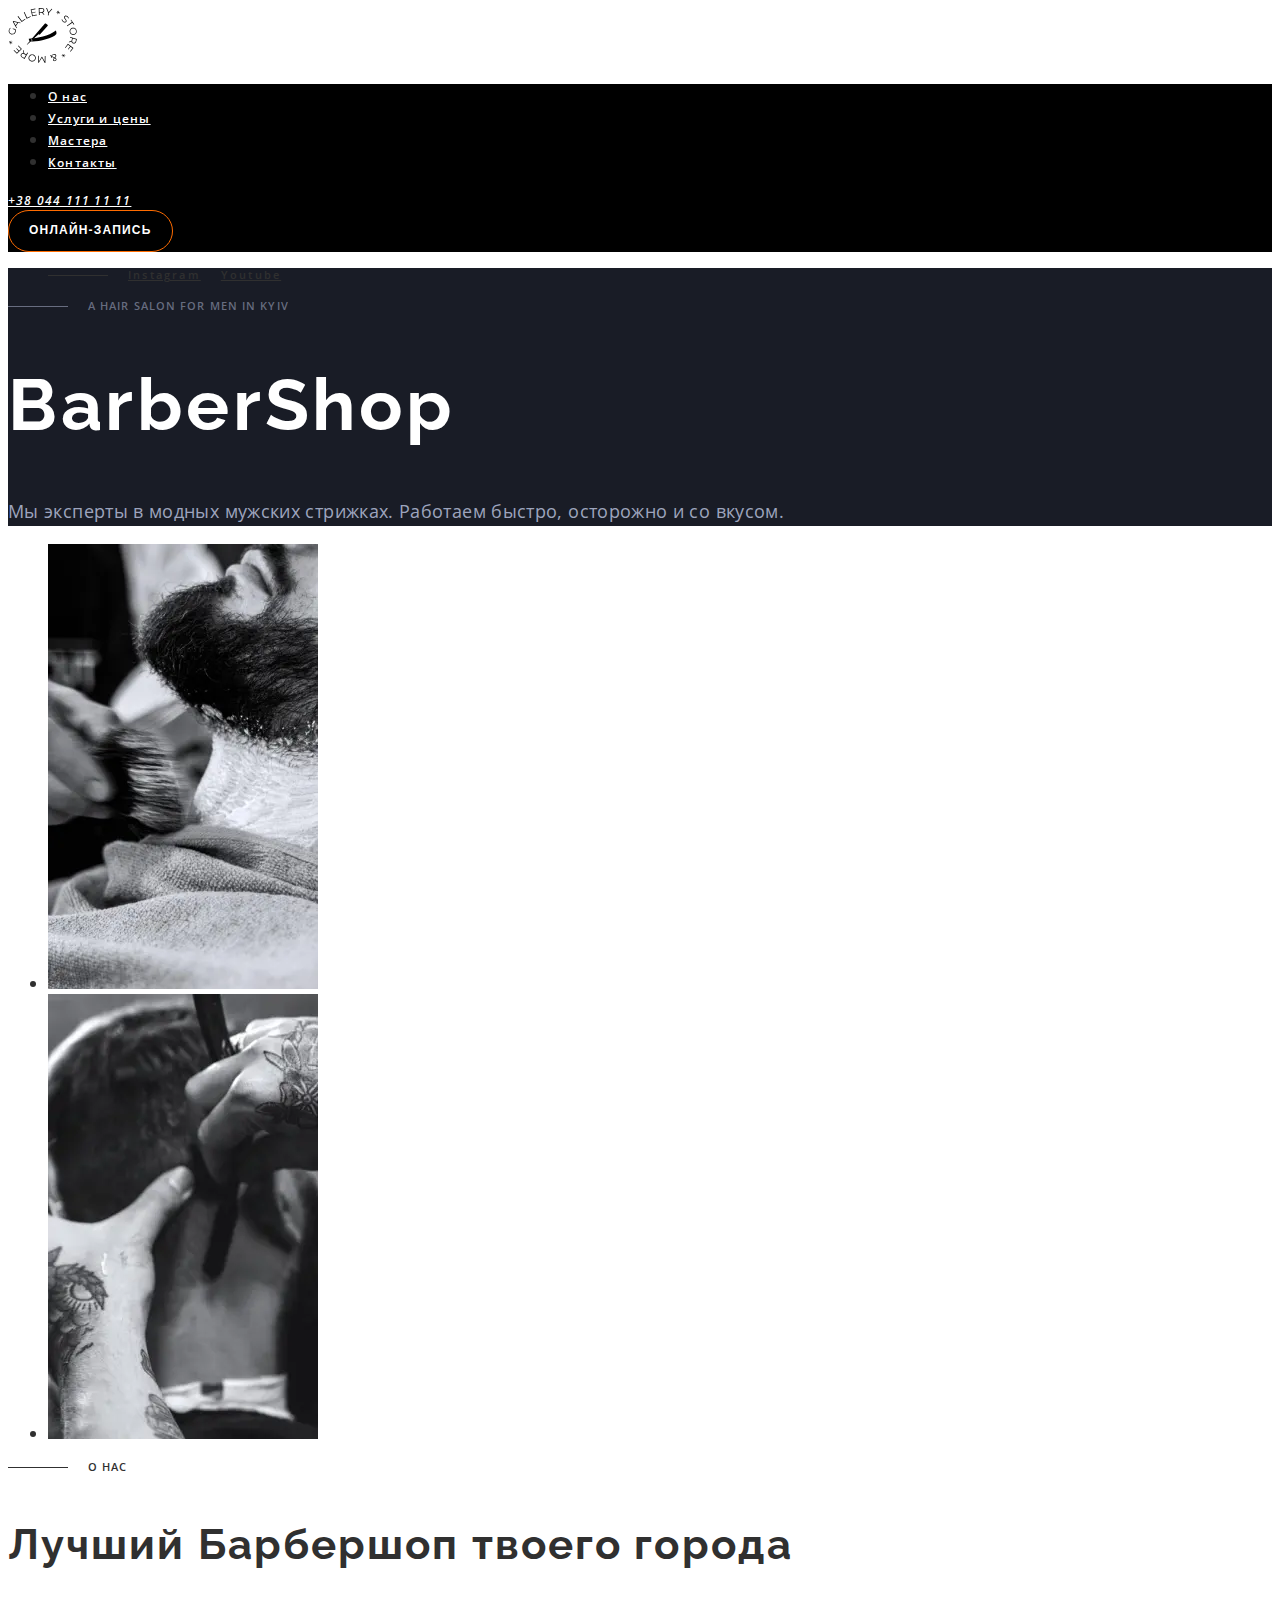
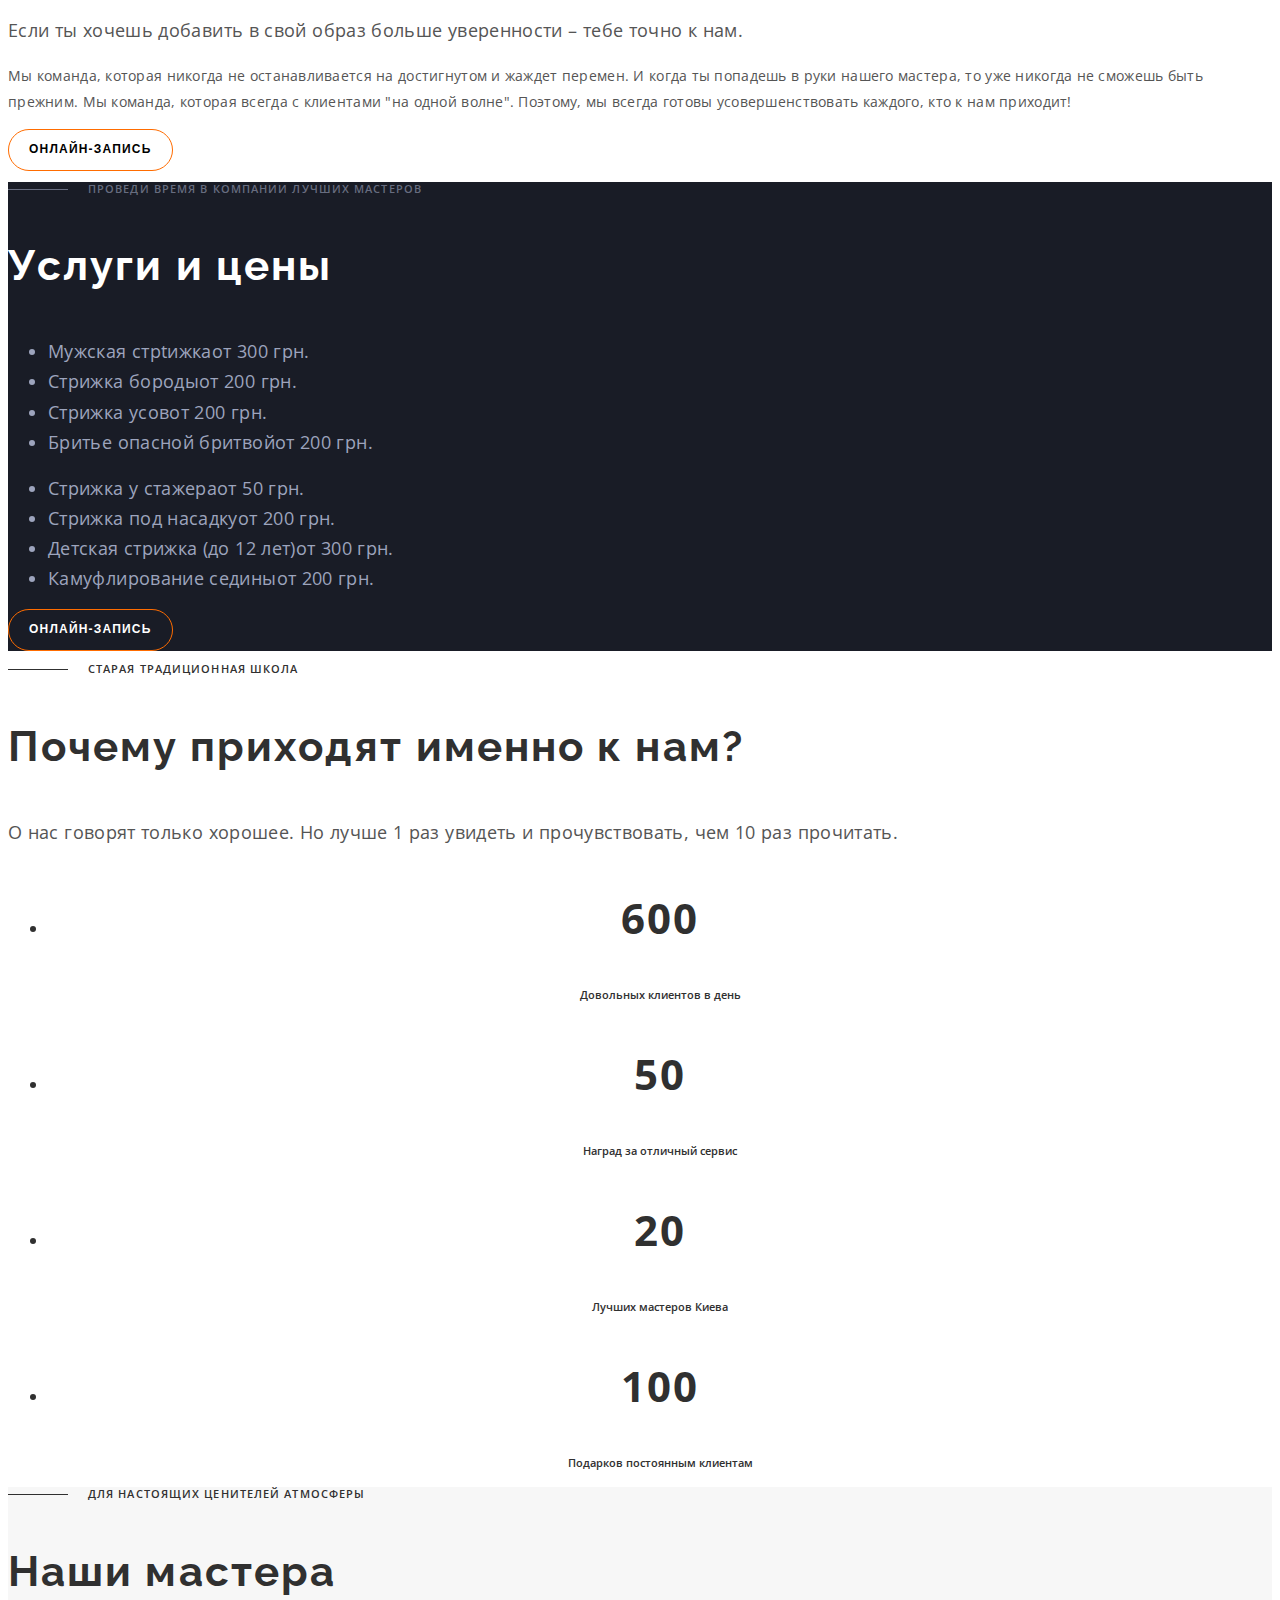
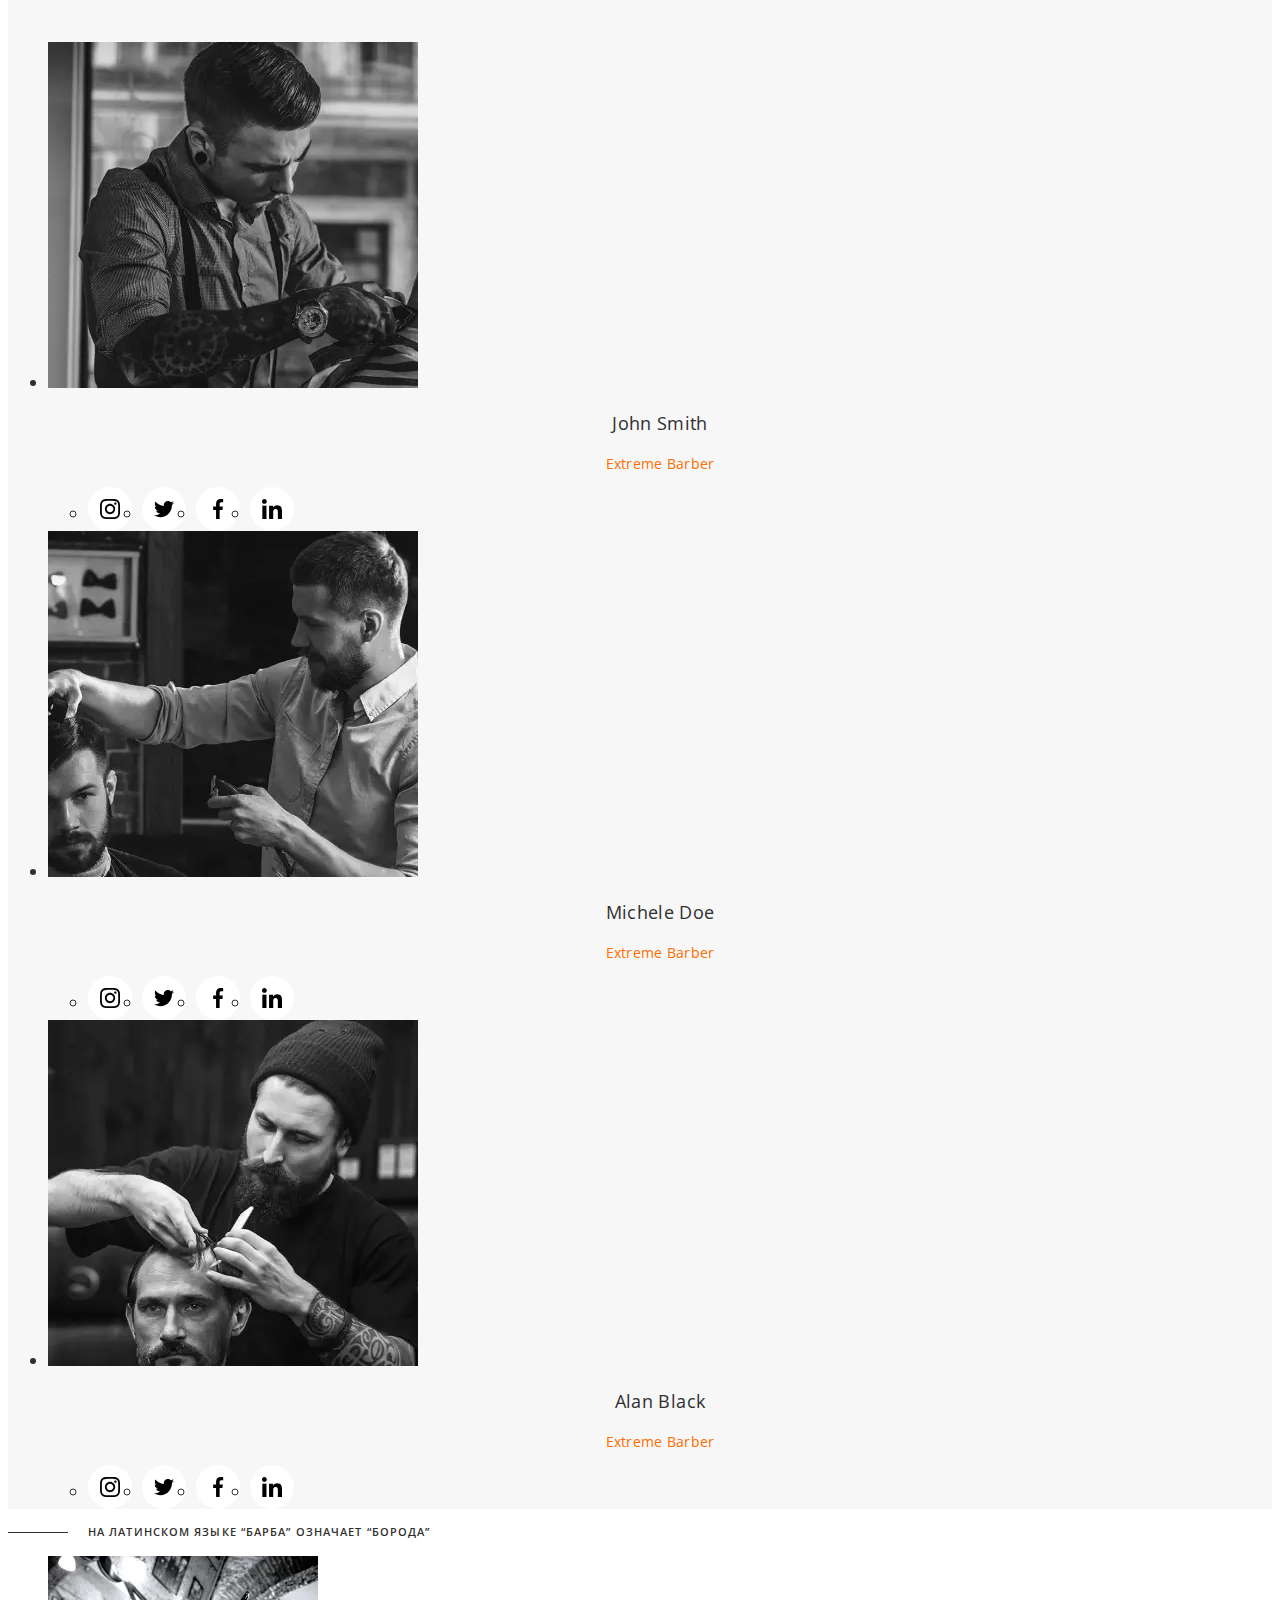
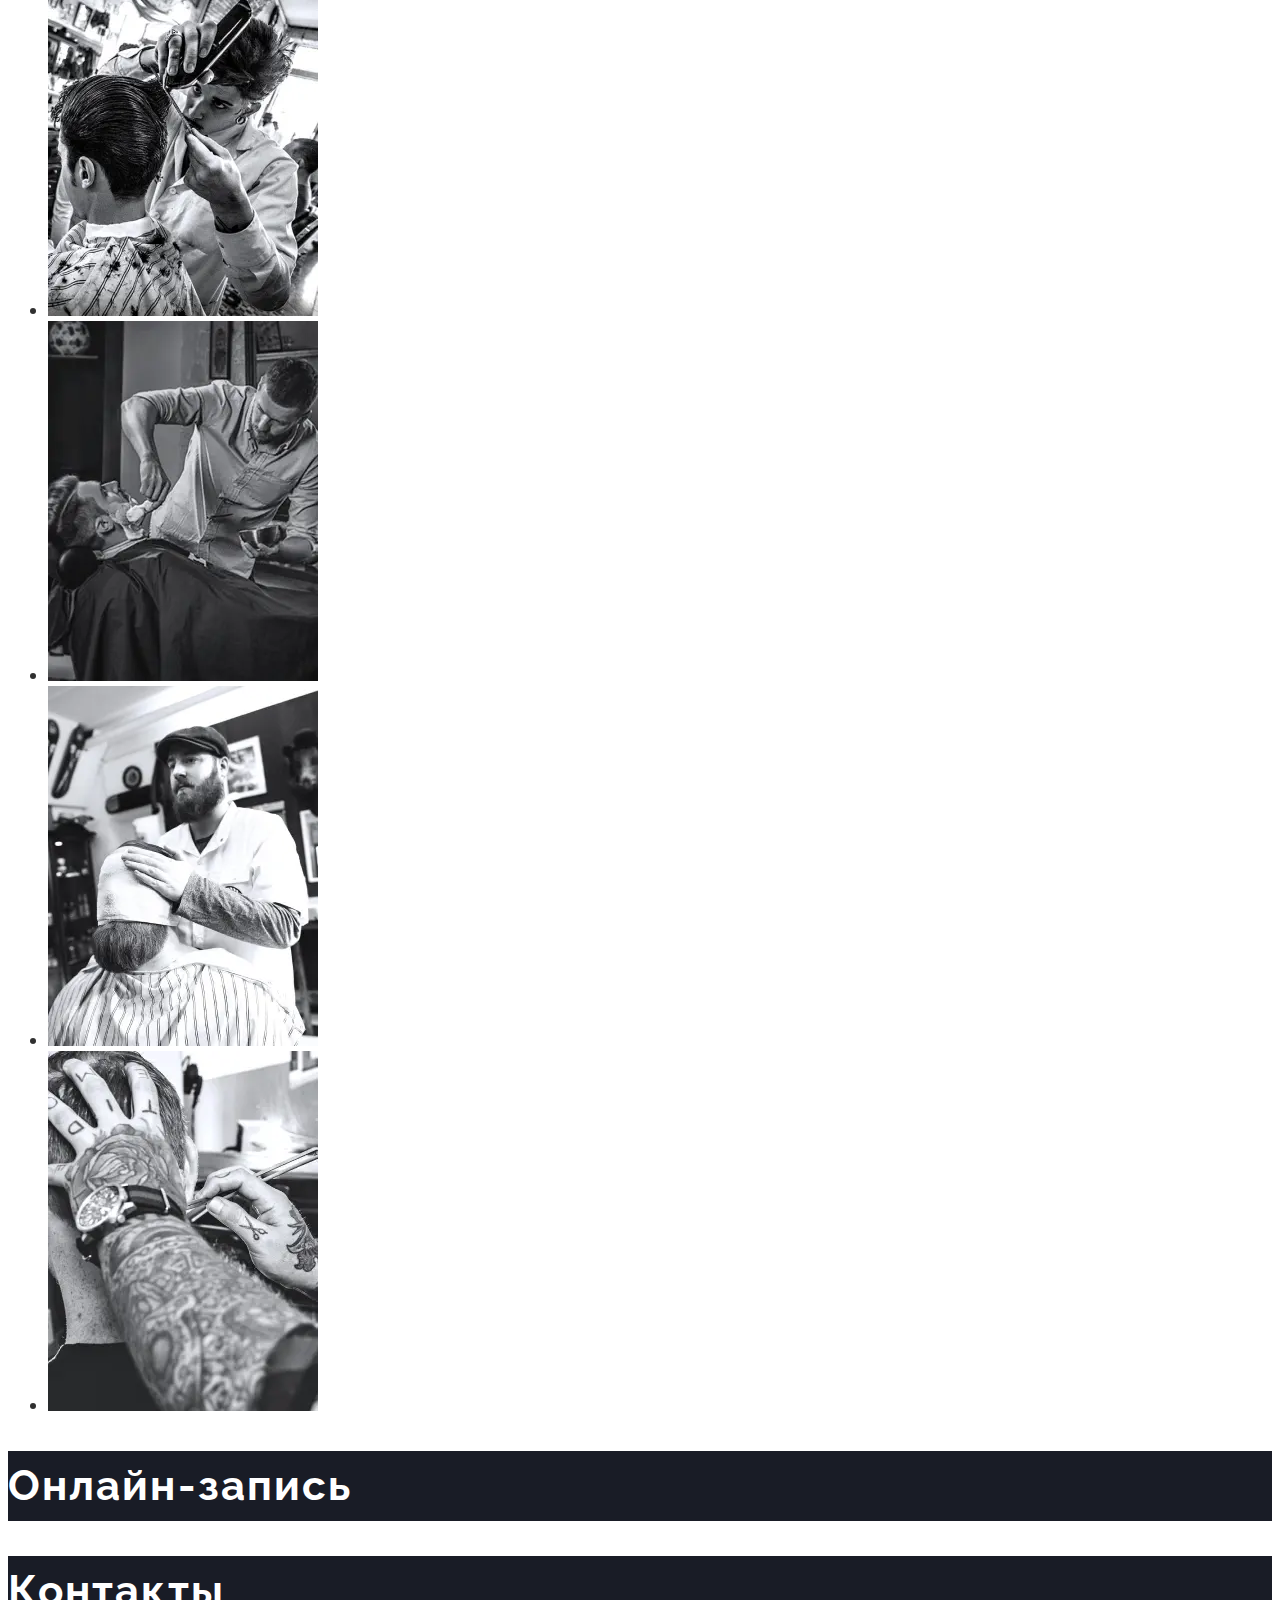
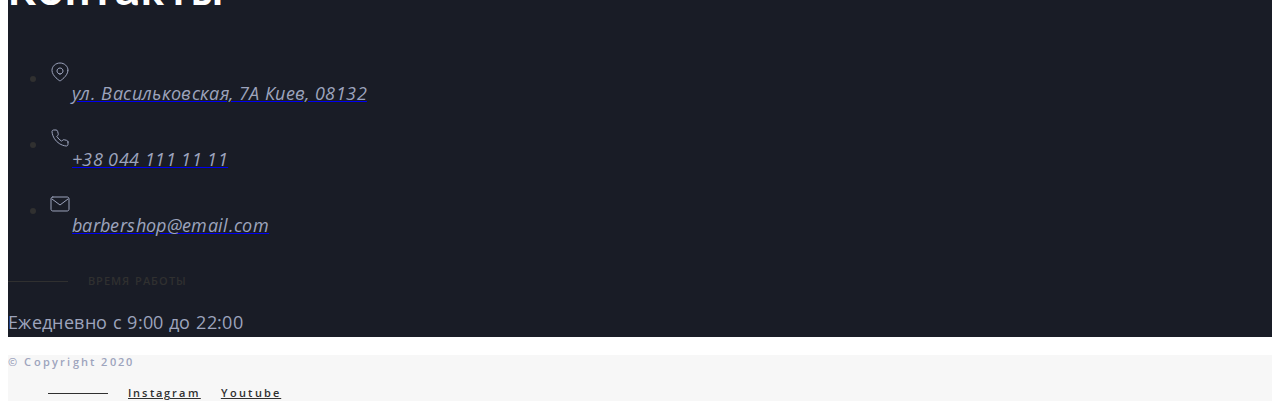
<file: index.html>
<!DOCTYPE html>
<html lang="ru">
<head>
    <meta charset="UTF-8">
    <meta http-equiv="X-UA-Compatible" content="IE=edge">
    <meta name="viewport" content="width=device-width, initial-scale=1.0">
    <title>Barbershop</title>
    <link rel="preconnect" href="https://fonts.gstatic.com">
    <link href="https://fonts.googleapis.com/css2?family=Open+Sans:wght@400;600;700&family=Raleway:wght@700&display=swap" rel="stylesheet">
    <link rel="stylesheet" href="./css/main.min.css">
</head>
<body>

                    <!--HEADER-->
    <header class="header">
        <div class="container">
            <a href="./" aria-label="логотип сайта" class="logo">
                <svg class="logo__icon">
                    <use href="./images/sprite.svg#icon-logo"></use>
                </svg>
            </a>
            <div class="menu-container">
                <nav class="site-nav">
                    <ul class="site-nav__list">
                        <li class="site-nav__list-item">
                            <a class="site-nav__list-link" href="./">О нас</a>
                        </li>
                        <li class="site-nav__list-item">
                            <a class="site-nav__list-link" href="#">Услуги и цены</a>
                        </li>
                        <li class="site-nav__list-item">
                            <a class="site-nav__list-link" href="#">Мастера</a>
                        </li>
                        <li class="site-nav__list-item">
                            <a class="site-nav__list-link" href="#">Контакты</a>
                        </li>
                    </ul>
                    <address class="address">
                        <a class="header__tel" href="tel:+380441111111">+38 044 111 11 11</a>
                    </address>
                    <button type="button" class="modal-button dark-theme">
                        онлайн-запись
                    </button>
                </nav>
            </div>
        </div>
    </header>
    <main>

                            <!--HERO-->
        <section class="hero">
            <div class="container">
                <div class="hero__left-side">
                    <ul class="social-links">
                        <li class="social-links__item">
                            <a class="social-links__link" href="https://www.instagram.com/" target="_blank" rel="noopener nofollow noreferrer">Instagram</a>
                        </li>
                        <li class="social-links__item">
                            <a class="social-links__link" href="https://www.youtube.com/" target="_blank" rel="noopener nofollow noreferrer">Youtube</a>
                        </li>
                    </ul>
                </div>
                <div class="hero__right-side">
                    <p class="undertitle dark-theme" lang="en">A hair salon for men in Kyiv</p>
                    <h1 class="hero__title" lang ="en">BarberShop</h1>
                    <p class="description-paragraph dark-theme">Мы эксперты в модных мужских стрижках. 
                        Работаем быстро, осторожно и со вкусом.</p>
                </div>
            </div>
        </section>

        <!--ABOUT US-->
        <section class="about-us">
            <div class="container">
                <div class="about-us__left-side">
                    <uL class="about-us__list">
                        <li class="about-us__list-item">
                            <picture>
                                <source srcset="./images/about-us/about-us-1-tabl.webp 1x, ./images/about-us/about-us-1-tabl-2x.webp 2x" media="(max-width: 767px)" type="image/webp">
                                <source srcset="./images/about-us/about-us-1-tabl.jpg 1x, ./images/about-us/about-us-1-tabl-2x.jpg 2x" media="(max-width: 767px)">
                                <source srcset="./images/about-us/about-us-1-desk.webp 1x, ./images/about-us/about-us-1-desk-2x.webp 2x" media="(min-width: 768px)" type="image/webp">
                                <source srcset="./images/about-us/about-us-1-desk.jpg 1x, ./images/about-us/about-us-1-desk-2x.jpg 2x" media="(min-width: 768px)">
                                <img class="about-us__list-img" src="./images/about-us/about-us-1-tabl.jpg" alt="барбер бреет бороду">
                            </picture>
                        </li>
                        <li class="about-us__list-item">
                            <picture>
                                <source srcset="./images/about-us/about-us-2-tabl.webp 1x, ./images/about-us/about-us-2-tabl-2x.webp 2x" media="(max-width: 767px)" type="image/webp">
                                <source srcset="./images/about-us/about-us-2-tabl.jpg 1x, ./images/about-us/about-us-2-tabl-2x.jpg 2x" media="(max-width: 767px)">
                                <source srcset="./images/about-us/about-us-2-desk.webp 1x, ./images/about-us/about-us-2-desk-2x.webp 2x" media="(min-width: 768px)" type="image/webp">
                                <source srcset="./images/about-us/about-us-2-desk.jpg 1x, ./images/about-us/about-us-2-desk-2x.jpg 2x" media="(min-width: 768px)">
                                <img class="about-us__list-img" src="./images/about-us/about-us-2-tabl.jpg" alt="барбер стрижет">
                            </picture>
                        </li>
                    </uL>
                </div>
                <div class="about-us__right-side">
                    <p class="undertitle">О нас</p>
                    <h2 class="title-h2">Лучший Барбершоп твоего города</h2>
                    <p class="description-paragraph">Если ты хочешь добавить в свой образ больше уверенности – тебе точно к нам.</p>
                    <p class="about-us__paragraph">Мы команда, которая никогда не останавливается на достигнутом 
                        и жаждет перемен. И когда ты попадешь в руки нашего мастера, 
                        то уже никогда не сможешь быть прежним. Мы команда, которая всегда с клиентами "на одной волне". Поэтому, мы всегда готовы усовершенствовать каждого, кто к нам приходит!
                    </p>
                    <button type="button" class="modal-button">онлайн-запись</button>
                </div>
            </div>
        </section>

        <!-- SERVICES AND PRICES-->
        <section class="services-and-prices">
            <div class="container">
                <p class="undertitle dark-theme">Проведи время в компании лучших мастеров</p>
                <h2 class="title-h2 dark-theme">Услуги и цены</h2>
                <ul class="services-and-prices__list">
                    <li class="services-and-prices__list-item"><span class="services-and-prices_name">Мужская стрtижка</span><span class="services-and-prices_price">от 300 грн.</span></li>
                    <li class="services-and-prices__list-item"><span class="services-and-prices_name">Стрижка бороды</span><span class="services-and-prices_price">от 200 грн.</span></li>
                    <li class="services-and-prices__list-item"><span class="services-and-prices_name">Стрижка усов</span><span class="services-and-prices_price">от 200 грн.</span></li>
                    <li class="services-and-prices__list-item"><span class="services-and-prices_name">Бритье опасной бритвой</span><span class="services-and-prices_price">от 200 грн.</span></li>
                </ul>
                <ul>
                    <li class="services-and-prices__list-item"><span class="services-and-prices_name">Cтрижка у стажера</span><span class="services-and-prices_price">от 50 грн.</span></li>
                    <li class="services-and-prices__list-item"><span class="services-and-prices_name">Стрижка под насадку</span><span class="services-and-prices_price">от 200 грн.</span></li>
                    <li class="services-and-prices__list-item"><span class="services-and-prices_name">Детская стрижка (до 12 лет)</span><span class="services-and-prices_price">от 300 грн.</span></li>
                    <li class="services-and-prices__list-item"><span class="services-and-prices_name">Камуфлирование седины</span><span class="services-and-prices_price">от 200 грн.</span></li>
                </ul>
                <button type="button" class="modal-button dark-theme">онлайн-запись</button>
            </div>
        </section>

        <!--OUR ACHIEVMENTS-->
        <section class="our-achievments">
            <div class="container">
                <div class="our-achievments__left-side"></div>
                    <p class="undertitle">старая традиционная школа</p>
                    <h2 class="title-h2">Почему приходят именно к нам?</h2>
                    <p class="description-paragraph">О нас говорят только хорошее. Но лучше 1 раз увидеть и прочувствовать, чем 10 раз прочитать. </p>
                <div class="our-achievments__right-side">
                    <ul class="our-achievments__list">
                        <li class="our-achievments__list-item">
                            <p class="our-achievments__number">600</p>
                            <p class="our-achievments__description">Довольных клиентов в день</p>
                        </li>
                        <li class="our-achievments__list-item">
                            <p class="our-achievments__number">50</p>
                            <p class="our-achievments__description">Наград за отличный сервис </p>
                        </li>
                        <li class="our-achievments__list-item">
                            <p class="our-achievments__number">20</p>
                            <p class="our-achievments__description">Лучших мастеров Киева </p>
                        </li>
                        <li class="our-achievments__list-item">
                            <p class="our-achievments__number">100</p>
                            <p class="our-achievments__description">Подарков постоянным клиентам</p>
                        </li>
                    </ul>
                </div>
            </div>
        </section>

        <!--OUR SPECIALISTS-->
        <section class="our-specialists">
            <div class="container">
                <p class="undertitle">для настоящих ценителей атмосферы</p>
                <h2 class="title-h2">Наши мастера</h2>
                <ul class="our-specialists__list">
                    <li class="our-specialists__list-item">
                        <div  class="our-specialists__thumb">
                            <picture>
                                <source srcset="./images/our-specialists/specialist-1-mob.webp 1x, ./images/our-specialists/specialist-1-mob-2x.webp 2x" media="(max-width: 479px)" type="image/webp">
                                <source srcset="./images/our-specialists/specialist-1-mob.jpg 1x, ./images/our-specialists/specialist-1-mob-2x.jpg 2x" media="(max-width: 479px)">
                                <source srcset="./images/our-specialists/specialist-1-tabl.webp 1x, ./images/our-specialists/specialist-1-tabl-2x.webp 2x" media="(max-width: 767px)" type="image/webp">
                                <source srcset="./images/our-specialists/specialist-1-tabl.jpg 1x, ./images/our-specialists/specialist-1-tabl-2x.jpg 2x" media="(max-width: 767px)">
                                <source srcset="./images/our-specialists/specialist-1-desk.webp 1x, ./images/our-specialists/specialist-1-desk-2x.webp 2x" media="(min-width: 768px)" type="image/webp">
                                <source srcset="./images/our-specialists/specialist-1-desk.jpg 1x, ./images/our-specialists/specialist-1-desk-2x.jpg 2x" media="(min-width: 768px)">
                                <img  class="our-specialists__picture" src="./images/our-specialists/specialist-1-mob.jpg" alt="<Барбер бреет бороду">
                            </picture>
                            <h3 class="our-specialists-name" lang="en">John Smith</h3>
                            <p class="our-specialists__specialization" lang="en">Extreme Barber</p>
                            <ul class="social-list">
                                <li class="social-list__item">
                                    <a class="social-list__link" href="https://www.instagram.com/" target="_blank" rel="noopener nofollow noreferrer">
                                        <svg class="social-list__icon">
                                            <use href="./images/sprite.svg#icon-instagram"></use>
                                        </svg>
                                    </a>
                                </li>
                                <li class="social-list__item">
                                    <a class="social-list__link" href="https://twitter.com/" target="_blank" rel="noopener nofollow noreferrer">
                                        <svg class="social-list__icon">
                                            <use href="./images/sprite.svg#icon-twitter"></use>
                                        </svg>
                                    </a>
                                </li>
                                <li class="social-list__item">
                                    <a class="social-list__link" href="https://www.facebook.com/" target="_blank" rel="noopener nofollow noreferrer">
                                        <svg class="social-list__icon">
                                            <use href="./images/sprite.svg#icon-facebook"></use>
                                        </svg>
                                    </a>
                                </li>
                                <li class="social-list__item">
                                    <a class="social-list__link" href="https://www.linkedin.com/" target="_blank" rel="noopener nofollow noreferrer">
                                        <svg class="social-list__icon">
                                            <use href="./images/sprite.svg#icon-linkedin"></use>
                                        </svg>
                                    </a>
                                </li>
                            </ul>
                        </div>
                    </li>
                    <li class="our-specialists__list-item">
                        <div  class="our-specialists__thumb">
                            <picture class="our-specialists__thumb">
                                <source srcset="./images/our-specialists/specialist-2-mob.webp 1x, ./images/our-specialists/specialist-2-mob-2x.webp 2x" media="(max-width: 479px)" type="image/webp">
                                <source srcset="./images/our-specialists/specialist-2-mob.jpg 1x, ./images/our-specialists/specialist-2-mob-2x.jpg 2x" media="(max-width: 479px)">
                                <source srcset="./images/our-specialists/specialist-2-tabl.webp 1x, ./images/our-specialists/specialist-2-tabl-2x.webp 2x" media="(max-width: 767px)" type="image/webp">
                                <source srcset="./images/our-specialists/specialist-2-tabl.jpg 1x, ./images/our-specialists/specialist-2-tabl-2x.jpg 2x" media="(max-width: 767px)">
                                <source srcset="./images/our-specialists/specialist-2-desk.webp 1x, ./images/our-specialists/specialist-2-desk-2x.webp 2x" media="(min-width: 768px)" type="image/webp">
                                <source srcset="./images/our-specialists/specialist-2-desk.jpg 1x, ./images/our-specialists/specialist-2-desk-2x.jpg 2x" media="(min-width: 768px)">
                                <img class="our-specialists__picture" src="./images/our-specialists/specialist-2-mob.jpg" alt="<Барбер бреет бороду">
                            </picture>
                            <h3 class="our-specialists-name" lang="en">Michele Doe</h3>
                            <p class="our-specialists__specialization" lang="en">Extreme Barber</p>
                            <ul class="social-list">
                                <li class="social-list__item">
                                    <a class="social-list__link" href="https://www.instagram.com/" target="_blank" rel="noopener nofollow noreferrer">
                                        <svg class="social-list__icon">
                                            <use href="./images/sprite.svg#icon-instagram"></use>
                                        </svg>
                                    </a>
                                </li>
                                <li class="social-list__item">
                                    <a class="social-list__link" href="https://twitter.com/" target="_blank" rel="noopener nofollow noreferrer">
                                        <svg class="social-list__icon">
                                            <use href="./images/sprite.svg#icon-twitter"></use>
                                        </svg>
                                    </a>
                                </li>
                                <li class="social-list__item">
                                    <a class="social-list__link" href="https://www.facebook.com/" target="_blank" rel="noopener nofollow noreferrer">
                                        <svg class="social-list__icon">
                                            <use href="./images/sprite.svg#icon-facebook"></use>
                                        </svg>
                                    </a>
                                </li>
                                <li class="social-list__item">
                                    <a class="social-list__link" href="https://www.linkedin.com/" target="_blank" rel="noopener nofollow noreferrer">
                                        <svg class="social-list__icon">
                                            <use href="./images/sprite.svg#icon-linkedin"></use>
                                        </svg>
                                    </a>
                                </li>
                            </ul>
                        </div>
                    </li>
                    <li class="our-specialists__list-item">
                        <div  class="our-specialists__thumb">
                            <picture  class="our-specialists__thumb">
                                <source srcset="./images/our-specialists/specialist-3-mob.webp 1x, ./images/our-specialists/specialist-3-mob-2x.webp 2x" media="(max-width: 479px)" type="image/webp">
                                <source srcset="./images/our-specialists/specialist-3-mob.jpg 1x, ./images/our-specialists/specialist-3-mob-2x.jpg 2x" media="(max-width: 479px)">
                                <source srcset="./images/our-specialists/specialist-3-tabl.webp 1x, ./images/our-specialists/specialist-3-tabl-2x.webp 2x" media="(max-width: 767px)" type="image/webp">
                                <source srcset="./images/our-specialists/specialist-3-tabl.jpg 1x, ./images/our-specialists/specialist-3-tabl-2x.jpg 2x" media="(max-width: 767px)">
                                <source srcset="./images/our-specialists/specialist-3-desk.webp 1x, ./images/our-specialists/specialist-3-desk-2x.webp 2x" media="(min-width: 768px)" type="image/webp">
                                <source srcset="./images/our-specialists/specialist-3-desk.jpg 1x, ./images/our-specialists/specialist-3-desk-2x.jpg 2x" media="(min-width: 768px)">
                                <img class="our-specialists__picture" src="./images/our-specialists/specialist-3-mob.jpg" alt="<Барбер бреет бороду">
                            </picture>
                            <h3 class="our-specialists-name" lang="en">Alan Black</h3>
                            <p class="our-specialists__specialization" lang="en">Extreme Barber</p>
                            <ul class="social-list">
                                <li class="social-list__item">
                                    <a class="social-list__link" href="https://www.instagram.com/" target="_blank" rel="noopener nofollow noreferrer">
                                        <svg class="social-list__icon">
                                            <use href="./images/sprite.svg#icon-instagram"></use>
                                        </svg>
                                    </a>
                                </li>
                                <li class="social-list__item">
                                    <a class="social-list__link" href="https://twitter.com/" target="_blank" rel="noopener nofollow noreferrer">
                                        <svg class="social-list__icon">
                                            <use href="./images/sprite.svg#icon-twitter"></use>
                                        </svg>
                                    </a>
                                </li>
                                <li class="social-list__item">
                                    <a class="social-list__link" href="https://www.facebook.com/" target="_blank" rel="noopener nofollow noreferrer">
                                        <svg class="social-list__icon">
                                            <use href="./images/sprite.svg#icon-facebook"></use>
                                        </svg>
                                    </a>
                                </li>
                                <li class="social-list__item">
                                    <a class="social-list__link" href="https://www.linkedin.com/" target="_blank" rel="noopener nofollow noreferrer">
                                        <svg class="social-list__icon">
                                            <use href="./images/sprite.svg#icon-linkedin"></use>
                                        </svg>
                                    </a>
                                </li>
                            </ul>
                        </div>
                    </li>
                </ul>
            </div>
        </section>

        <!--WORK EXAMPLES-->
        <section class="work-examples">
            <div class="container">
                <p class="undertitle">На латинском языке “барба” означает “борода”</p>
                <h2 class="title-h2 visually-hidden">Примеры работ мастеров</h2>
                <ul class="work-examples__list">
                    <li class="work-examples__list-item">
                        <picture>
                            <source srcset="./images/work-examples/barbershop-1-mob.webp 1x, ./images/work-examples/barbershop-1-mob-2x.webp 2x" media="(max-width: 479px)" type="image/webp">
                            <source srcset="./images/work-examples/barbershop-1-mob.jpg 1x, ./images/work-examples/barbershop-1-mob-2x.jpg 2x" media="(max-width: 479px)">
                            <source srcset="./images/work-examples/barbershop-1-tabl.webp 1x, ./images/work-examples/barbershop-1-tabl-2x.webp 2x" media="(max-width: 767px)" type="image/webp">
                            <source srcset="./images/work-examples/barbershop-1-tabl.jpg 1x, ./images/work-examples/barbershop-1-tabl-2x.jpg 2x" media="(max-width: 767px)">
                            <source srcset="./images/work-examples/barbershop-1-desk.webp 1x, ./images/work-examples/barbershop-1-desk-2x.webp 2x" media="(min-width: 768px)" type="image/webp">
                            <source srcset="./images/work-examples/barbershop-1-desk.jpg 1x, ./images/work-examples/barbershop-1-desk-2x.jpg 2x" media="(min-width: 768px)">
                            <img class="work-examples__picture" src="./images/work-examples/barbershop-1-mob.jpg" alt="Мастер стрижет клиента">
                        </picture>
                    </li>
                    <li class="work-examples__list-item">
                        <picture>
                            <source srcset="./images/work-examples/barbershop-2-mob.webp 1x, ./images/work-examples/barbershop-2-mob-2x.webp 2x" media="(max-width: 479px)" type="image/webp">
                            <source srcset="./images/work-examples/barbershop-2-mob.jpg 1x, ./images/work-examples/barbershop-2-mob-2x.jpg 2x" media="(max-width: 479px)">
                            <source srcset="./images/work-examples/barbershop-2-tabl.webp 1x, ./images/work-examples/barbershop-2-tabl-2x.webp 2x" media="(max-width: 767px)" type="image/webp">
                            <source srcset="./images/work-examples/barbershop-2-tabl.jpg 1x, ./images/work-examples/barbershop-2-tabl-2x.jpg 2x" media="(max-width: 767px)">
                            <source srcset="./images/work-examples/barbershop-2-desk.webp 1x, ./images/work-examples/barbershop-2-desk-2x.webp 2x" media="(min-width: 768px)" type="image/webp">
                            <source srcset="./images/work-examples/barbershop-2-desk.jpg 1x, ./images/work-examples/barbershop-2-desk-2x.jpg 2x" media="(min-width: 768px)">
                            <img class="work-examples__picture" src="./images/work-examples/barbershop-2-mob.jpg" alt="Мастер бреет бороду клиенту">
                        </picture>
                    </li>
                    <li class="work-examples__list-item">
                        <picture>
                            <source srcset="./images/work-examples/barbershop-3-mob.webp 1x, ./images/work-examples/barbershop-3-mob-2x.webp 2x" media="(max-width: 479px)" type="image/webp">
                            <source srcset="./images/work-examples/barbershop-3-mob.jpg 1x, ./images/work-examples/barbershop-3-mob-2x.jpg 2x" media="(max-width: 479px)">
                            <source srcset="./images/work-examples/barbershop-3-tabl.webp 1x, ./images/work-examples/barbershop-3-tabl-2x.webp 2x" media="(max-width: 767px)" type="image/webp">
                            <source srcset="./images/work-examples/barbershop-3-tabl.jpg 1x, ./images/work-examples/barbershop-3-tabl-2x.jpg 2x" media="(max-width: 767px)">
                            <source srcset="./images/work-examples/barbershop-3-desk.webp 1x, ./images/work-examples/barbershop-3-desk-2x.webp 2x" media="(min-width: 768px)" type="image/webp">
                            <source srcset="./images/work-examples/barbershop-3-desk.jpg 1x, ./images/work-examples/barbershop-3-desk-2x.jpg 2x" media="(min-width: 768px)">
                            <img class="work-examples__picture" src="./images/work-examples/barbershop-3-mob.jpg" alt="Мастер распаривает лицо клиенту">
                        </picture>
                    </li>
                    <li class="work-examples__list-item">
                        <picture>
                            <source srcset="./images/work-examples/barbershop-4-mob.webp 1x, ./images/work-examples/barbershop-4-mob-2x.webp 2x" media="(max-width: 479px)" type="image/webp">
                            <source srcset="./images/work-examples/barbershop-4-mob.jpg 1x, ./images/work-examples/barbershop-4-mob-2x.jpg 2x" media="(max-width: 479px)">
                            <source srcset="./images/work-examples/barbershop-4-tabl.webp 1x, ./images/work-examples/barbershop-4-tabl-2x.webp 2x" media="(max-width: 767px)" type="image/webp">
                            <source srcset="./images/work-examples/barbershop-4-tabl.jpg 1x, ./images/work-examples/barbershop-4-tabl-2x.jpg 2x" media="(max-width: 767px)">
                            <source srcset="./images/work-examples/barbershop-4-desk.webp 1x, ./images/work-examples/barbershop-4-desk-2x.webp 2x" media="(min-width: 768px)" type="image/webp">
                            <source srcset="./images/work-examples/barbershop-4-desk.jpg 1x, ./images/work-examples/barbershop-4-desk-2x.jpg 2x" media="(min-width: 768px)">
                            <img class="work-examples__picture" src="./images/work-examples/barbershop-4-mob.jpg" alt="Мастер стрижет клиента">
                        </picture>
                    </li>
                </ul>
            </div>
        </section>
        <div class="container">

            <!--SIGN UP-->
            <section class="sign-up">
                <div class="container">
                    <h2 class="title-h2 dark-theme">Онлайн-запись</h2>
                </div>
            </section>

            <!--CONTACTS-->
            <section class="contacts dark-theme">
                <div class="container">
                    <h2 class="title-h2 dark-theme">Контакты</h2>
                    <address class="address">
                        <ul class="contacts__list">
                            <li class="contacts__list-item">
                                <a class="contacts__link" href="https://goo.gl/maps/KKkpArJ5aksyHNX68">
                                    <svg class="contacts__icon" class="svg">
                                        <use href="./images/sprite.svg#icon-map-pin"></use>
                                    </svg>
                                    <p class="contacts__information">ул. Васильковская, 7А
                                        Киев, 08132</p>
                                </a>
                            </li>
                            <li class="contacts__list-item">
                                <a class="contacts__link" href="tel:+380441111111">
                                    <svg class="contacts__icon" class="svg">
                                        <use href="./images/sprite.svg#icon-phone"></use>
                                    </svg>
                                    <p class="contacts__information">+38 044 111 11 11</p>
                                </a>
                            </li>
                            <li class="contacts__list-item">
                                <a class="contacts__link" href="mailto:barbershop@email.com">
                                    <svg class="contacts__icon" class="svg">
                                        <use href="./images/sprite.svg#icon-mail"></use>
                                    </svg>
                                    <p class="contacts__information">barbershop@email.com</p>
                                </a>
                            </li>
                        </ul>
                    </address>
                    <p class="undertitle">время работы</p>
                    <p class="contacts__work-schedule">Ежедневно <time>с 9:00 до 22:00</time></p>
                </div>
            </section>
        </div>
    </main>
    <footer class="footer">
        <div class="container">
            <p class="copyright">&#169 Copyright 2020</p>
            <ul class="social-links">
                <li class="social-links__item">
                    <a class="social-links__link" href="https://www.instagram.com/" target="_blank" rel="noopener nofollow noreferrer">Instagram</a>
                </li>
                <li class="social-links__item">
                    <a class="social-links__link" href="https://www.youtube.com/" target="_blank" rel="noopener nofollow noreferrer">Youtube</a>
                </li>
            </ul>
        </div>
    </footer>   
</body>
</html>
</file>
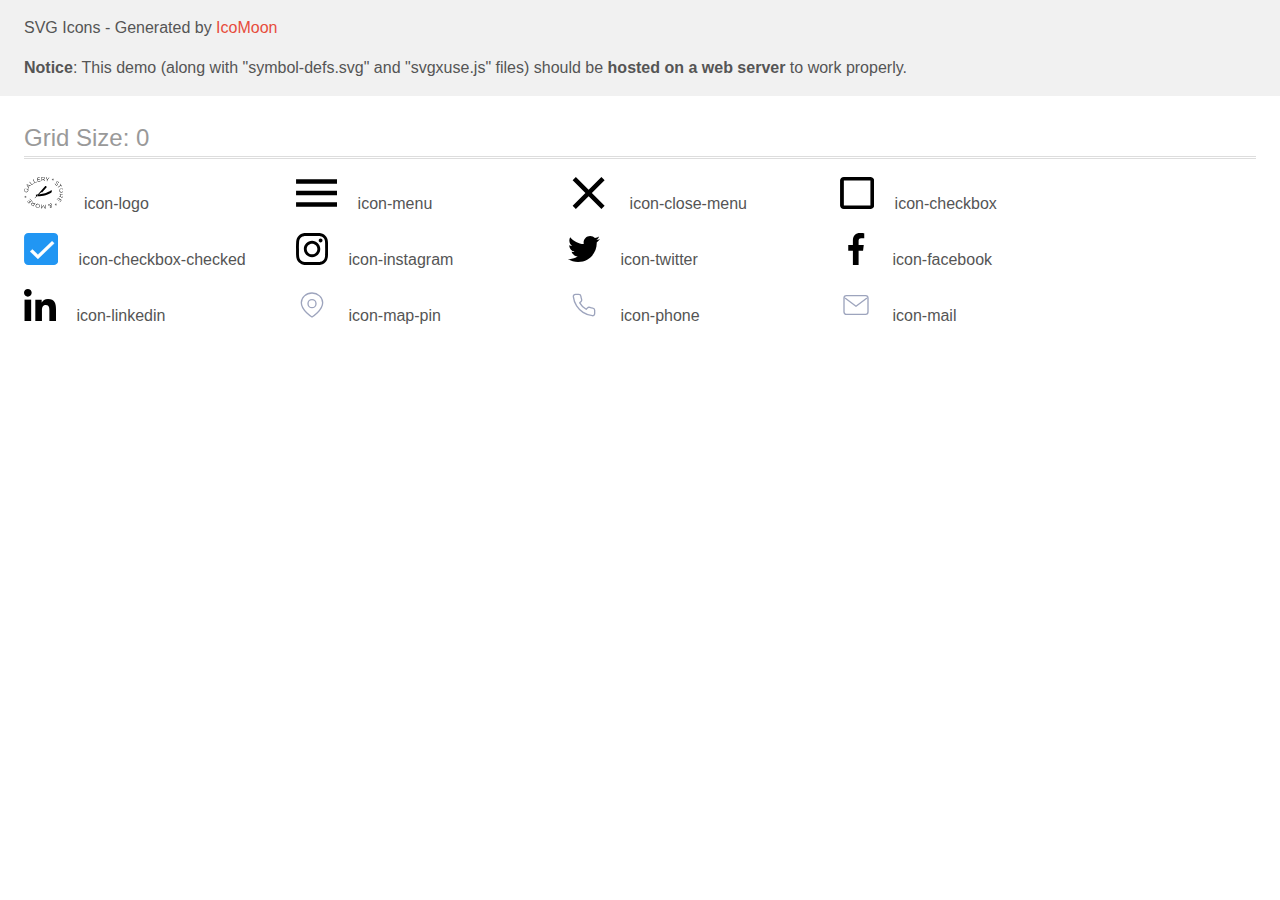
<file: sources/icomoon/demo-external-svg.html>
<!doctype html>
<html>
<head>
    <title>IcoMoon - SVG Icons</title>
    <meta charset="utf-8">
    <meta name="viewport" content="width=device-width, initial-scale=1">
    <link rel="stylesheet" href="demo-files/demo.css">
    <link rel="stylesheet" href="style.css">
</head>
<body>
<header class="bgc1 clearfix">
<div class="mhl">
    <p>SVG Icons - Generated by <a href="https://icomoon.io/app">IcoMoon</a></p><p><strong>Notice</strong>: This demo (along with "symbol-defs.svg" and "svgxuse.js" files) should be <b>hosted on a web server</b> to work properly.</p>
</div>
</header>
    <div class="clearfix mhl ptl">
        <h1 class="mvm mtn fgc1">Grid Size: 0</h1>
        <div class="glyph fs1">
            <div class="clearfix pbs">
                <svg class="icon icon-logo"><use xlink:href="symbol-defs.svg#icon-logo"></use></svg><span class="name"> icon-logo</span>
            </div>
        </div>
        <div class="glyph fs1">
            <div class="clearfix pbs">
                <svg class="icon icon-menu"><use xlink:href="symbol-defs.svg#icon-menu"></use></svg><span class="name"> icon-menu</span>
            </div>
        </div>
        <div class="glyph fs1">
            <div class="clearfix pbs">
                <svg class="icon icon-close-menu"><use xlink:href="symbol-defs.svg#icon-close-menu"></use></svg><span class="name"> icon-close-menu</span>
            </div>
        </div>
        <div class="glyph fs1">
            <div class="clearfix pbs">
                <svg class="icon icon-checkbox"><use xlink:href="symbol-defs.svg#icon-checkbox"></use></svg><span class="name"> icon-checkbox</span>
            </div>
        </div>
        <div class="glyph fs1">
            <div class="clearfix pbs">
                <svg class="icon icon-checkbox-checked"><use xlink:href="symbol-defs.svg#icon-checkbox-checked"></use></svg><span class="name"> icon-checkbox-checked</span>
            </div>
        </div>
        <div class="glyph fs1">
            <div class="clearfix pbs">
                <svg class="icon icon-instagram"><use xlink:href="symbol-defs.svg#icon-instagram"></use></svg><span class="name"> icon-instagram</span>
            </div>
        </div>
        <div class="glyph fs1">
            <div class="clearfix pbs">
                <svg class="icon icon-twitter"><use xlink:href="symbol-defs.svg#icon-twitter"></use></svg><span class="name"> icon-twitter</span>
            </div>
        </div>
        <div class="glyph fs1">
            <div class="clearfix pbs">
                <svg class="icon icon-facebook"><use xlink:href="symbol-defs.svg#icon-facebook"></use></svg><span class="name"> icon-facebook</span>
            </div>
        </div>
        <div class="glyph fs1">
            <div class="clearfix pbs">
                <svg class="icon icon-linkedin"><use xlink:href="symbol-defs.svg#icon-linkedin"></use></svg><span class="name"> icon-linkedin</span>
            </div>
        </div>
        <div class="glyph fs1">
            <div class="clearfix pbs">
                <svg class="icon icon-map-pin"><use xlink:href="symbol-defs.svg#icon-map-pin"></use></svg><span class="name"> icon-map-pin</span>
            </div>
        </div>
        <div class="glyph fs1">
            <div class="clearfix pbs">
                <svg class="icon icon-phone"><use xlink:href="symbol-defs.svg#icon-phone"></use></svg><span class="name"> icon-phone</span>
            </div>
        </div>
        <div class="glyph fs1">
            <div class="clearfix pbs">
                <svg class="icon icon-mail"><use xlink:href="symbol-defs.svg#icon-mail"></use></svg><span class="name"> icon-mail</span>
            </div>
        </div>
  </div>
<script defer src="svgxuse.js"></script>
</body>
</html>
</file>
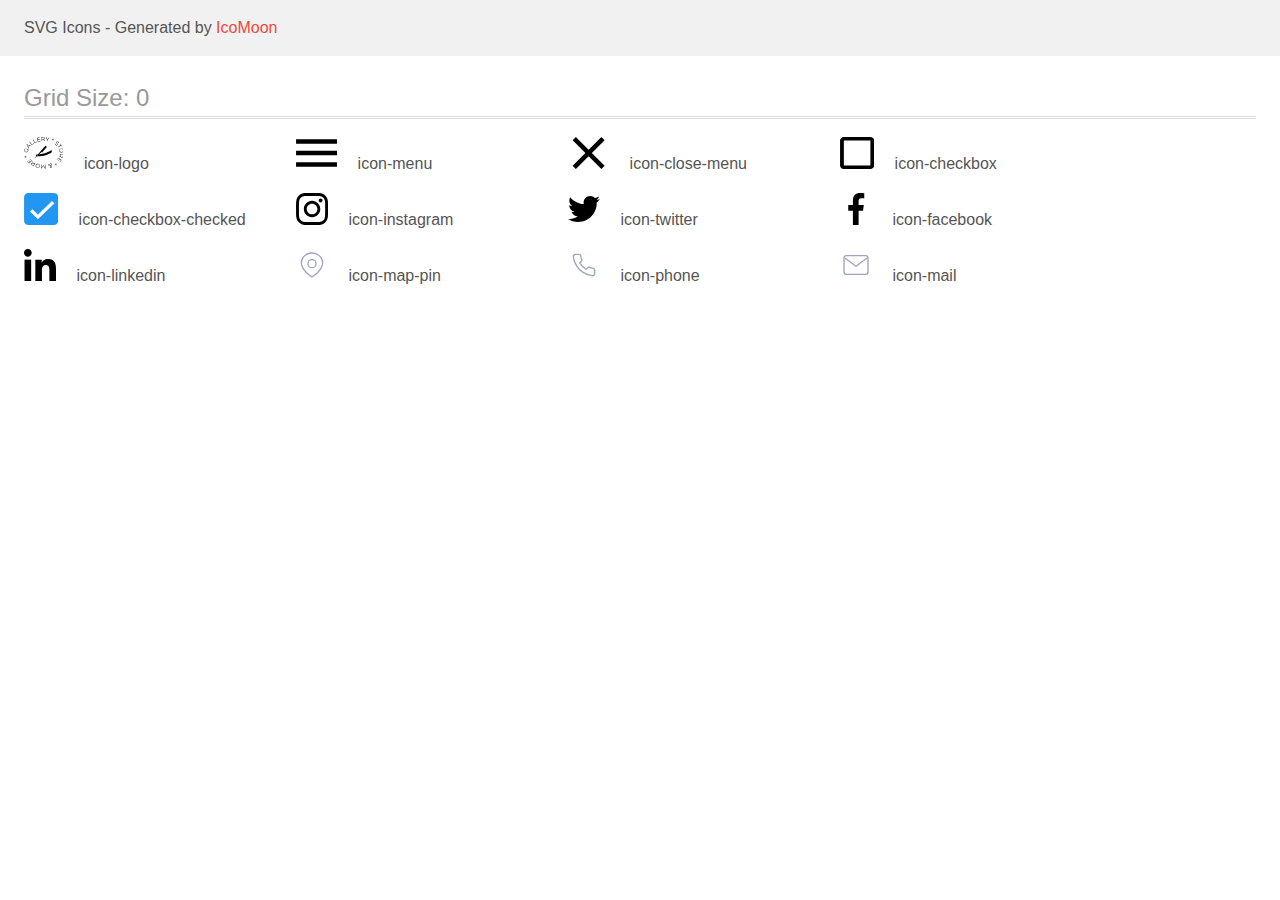
<file: sources/icomoon/demo.html>
<!doctype html>
<html>
<head>
    <title>IcoMoon - SVG Icons</title>
    <meta charset="utf-8">
    <meta name="viewport" content="width=device-width, initial-scale=1">
    <link rel="stylesheet" href="demo-files/demo.css">
    <link rel="stylesheet" href="style.css">
</head>
<body>
<svg aria-hidden="true" style="position: absolute; width: 0; height: 0; overflow: hidden;" version="1.1" xmlns="http://www.w3.org/2000/svg" xmlns:xlink="http://www.w3.org/1999/xlink">
<defs>
<symbol id="icon-logo" viewBox="0 0 39 32">
<path d="M22.371 9.639l-0.749-0.571c-0.117-0.095-0.267-0.139-0.416-0.124s-0.288 0.088-0.384 0.204l-10.36 11.897 0.16 0.177 2.566-2.366c-0.085-0.034-0.156-0.098-0.2-0.179s-0.058-0.175-0.039-0.265c0.018-0.090 0.068-0.171 0.14-0.229s0.162-0.088 0.254-0.087c0.083 0 0.164 0.027 0.231 0.076s0.116 0.119 0.141 0.198l3.383-3.137c0.052-0.042 0.116-0.065 0.183-0.065s0.131 0.023 0.183 0.065l0.171 0.126c0.058 0.042 0.129 0.060 0.2 0.052s0.136-0.043 0.183-0.097l4.423-4.96c0.047-0.049 0.083-0.108 0.105-0.172s0.030-0.133 0.024-0.2c-0.006-0.068-0.027-0.133-0.062-0.192s-0.080-0.11-0.136-0.149z"></path>
<path d="M27.24 12.989c-2.267 1.613-4.807 2.804-7.497 3.514-2.67 0.679-5.402 1.085-8.154 1.211 0.055 0.406 0.155 0.804 0.297 1.189 1.554 1.406 13.257-0.994 15.543-3.771 0.486-0.577-0.189-2.143-0.189-2.143zM13.343 18.857c-0.077 0-0.152-0.023-0.216-0.066s-0.114-0.103-0.143-0.174-0.037-0.149-0.022-0.224c0.015-0.075 0.052-0.145 0.106-0.199s0.124-0.091 0.199-0.106c0.075-0.015 0.153-0.007 0.225 0.022s0.132 0.079 0.174 0.143 0.066 0.139 0.066 0.216c0.001 0.051-0.009 0.102-0.028 0.15s-0.048 0.091-0.084 0.127c-0.036 0.036-0.079 0.065-0.127 0.084s-0.098 0.029-0.15 0.028z"></path>
<path d="M2.286 12.166l0.091-0.394 1.486 0.337c0.123 0.226 0.198 0.475 0.223 0.731 0.028 0.271 0.011 0.546-0.051 0.811-0.074 0.369-0.243 0.712-0.491 0.994-0.236 0.267-0.54 0.464-0.88 0.571-0.35 0.108-0.723 0.122-1.080 0.040-0.358-0.077-0.688-0.251-0.954-0.503-0.262-0.242-0.45-0.553-0.543-0.897-0.103-0.374-0.103-0.769 0-1.143 0.061-0.28 0.172-0.547 0.326-0.789 0.146-0.22 0.342-0.402 0.571-0.531l0.206 0.314c-0.197 0.121-0.366 0.282-0.496 0.473s-0.218 0.408-0.258 0.635c-0.071 0.296-0.065 0.604 0.017 0.897 0.077 0.278 0.229 0.529 0.44 0.726 0.217 0.21 0.488 0.354 0.783 0.417 0.286 0.080 0.588 0.080 0.874 0 0.274-0.090 0.52-0.25 0.714-0.463 0.2-0.23 0.337-0.507 0.4-0.806 0.094-0.362 0.070-0.744-0.069-1.091l-1.309-0.331z"></path>
<path d="M5.52 8.571l-1.331 1.777 0.571 1.023-0.263 0.354-2.114-3.857 0.246-0.337 4.303 0.926-0.269 0.354-1.143-0.24zM5.143 8.48l-2.286-0.514 1.143 2.051 1.143-1.537z"></path>
<path d="M5.143 4.885l0.343-0.257 2.177 2.914 1.794-1.343 0.217 0.291-2.131 1.594-2.4-3.2z"></path>
<path d="M8.743 2.503l0.383-0.171 1.509 3.303 2.040-0.926 0.149 0.331-2.423 1.103-1.657-3.64z"></path>
<path d="M16.274 3.817l0.086 0.36-2.754 0.646-0.914-3.897 2.674-0.623 0.080 0.354-2.286 0.531 0.326 1.383 2.011-0.474 0.086 0.354-2.017 0.469 0.343 1.446 2.366-0.549z"></path>
<path d="M20.2 3.96l-0.954-1.257c-0.107 0.006-0.213 0.006-0.32 0l-1.074 0.034 0.040 1.269h-0.423l-0.131-4 1.52-0.006c0.43-0.040 0.86 0.076 1.211 0.326 0.148 0.119 0.268 0.271 0.349 0.443s0.122 0.361 0.12 0.551c0.017 0.282-0.057 0.563-0.211 0.8-0.164 0.228-0.396 0.398-0.663 0.486l1 1.337-0.463 0.017zM19.8 2.080c0.103-0.094 0.182-0.211 0.233-0.34s0.070-0.269 0.058-0.408c0.003-0.139-0.026-0.278-0.084-0.405s-0.145-0.238-0.253-0.327c-0.263-0.179-0.58-0.261-0.897-0.234l-1.086 0.040 0.069 2 1.063-0.034c0.324 0.012 0.642-0.091 0.897-0.291z"></path>
<path d="M23.223 2.897l-0.206 1.366-0.417-0.063 0.211-1.343-1.183-2.857 0.446 0.069 1.011 2.434 1.714-2.017 0.4 0.086-1.977 2.326z"></path>
<path d="M28.874 2.657l0.497 0.646-0.217 0.171-0.497-0.663-0.314 0.749-0.24-0.103 0.32-0.749-0.823 0.109v-0.274l0.811-0.091-0.503-0.646 0.223-0.171 0.44 0.651 0.309-0.754 0.246 0.103-0.291 0.766 0.823-0.114v0.28l-0.783 0.091z"></path>
<path d="M30.783 7.263c-0.135-0.208-0.219-0.445-0.246-0.691l0.337-0.149c0.025 0.226 0.099 0.445 0.217 0.64 0.128 0.219 0.294 0.412 0.491 0.571 0.204 0.195 0.464 0.321 0.743 0.36 0.101 0.009 0.203-0.006 0.296-0.045s0.176-0.1 0.241-0.178c0.047-0.052 0.084-0.114 0.106-0.181s0.031-0.138 0.025-0.208c-0.019-0.139-0.066-0.273-0.137-0.394-0.107-0.175-0.224-0.345-0.349-0.509-0.152-0.199-0.29-0.409-0.411-0.629-0.093-0.164-0.144-0.349-0.149-0.537-0-0.212 0.079-0.416 0.223-0.571 0.124-0.151 0.289-0.264 0.474-0.326 0.207-0.060 0.427-0.060 0.634 0 0.267 0.087 0.514 0.227 0.726 0.411 0.176 0.146 0.332 0.315 0.463 0.503 0.121 0.174 0.212 0.367 0.269 0.571l-0.326 0.171c-0.057-0.19-0.142-0.372-0.251-0.537-0.109-0.148-0.238-0.281-0.383-0.394-0.201-0.194-0.46-0.317-0.737-0.349-0.102-0.009-0.204 0.008-0.298 0.049s-0.176 0.104-0.239 0.185c-0.049 0.051-0.086 0.113-0.108 0.18s-0.031 0.138-0.023 0.209c0.013 0.144 0.060 0.283 0.137 0.406 0.080 0.131 0.194 0.303 0.349 0.509 0.153 0.195 0.291 0.401 0.411 0.617 0.095 0.164 0.148 0.348 0.154 0.537 0 0.212-0.079 0.416-0.223 0.571-0.125 0.153-0.292 0.266-0.48 0.326-0.207 0.062-0.428 0.062-0.634 0-0.269-0.087-0.517-0.227-0.731-0.411-0.231-0.201-0.424-0.441-0.571-0.709z"></path>
<path d="M36.531 8.096l-0.806-1.143 0.297-0.211 1.857 2.651-0.297 0.211-0.806-1.143-2.983 2.086-0.24-0.349 2.977-2.103z"></path>
<path d="M35.251 12.794c0.102-0.345 0.3-0.655 0.571-0.891 0.265-0.238 0.589-0.401 0.937-0.474 0.355-0.082 0.726-0.068 1.074 0.040 0.336 0.111 0.638 0.308 0.874 0.571 0.246 0.283 0.414 0.626 0.486 0.994 0.095 0.361 0.095 0.741 0 1.103-0.105 0.344-0.303 0.652-0.571 0.891-0.273 0.244-0.604 0.413-0.961 0.491s-0.729 0.062-1.079-0.046c-0.339-0.106-0.642-0.304-0.874-0.571-0.245-0.282-0.412-0.622-0.486-0.989-0.087-0.37-0.078-0.755 0.029-1.12zM36 14.611c0.191 0.217 0.438 0.377 0.714 0.463 0.285 0.083 0.586 0.092 0.875 0.028s0.558-0.199 0.782-0.394c0.211-0.194 0.367-0.441 0.451-0.714 0.080-0.289 0.087-0.593 0.023-0.886s-0.2-0.565-0.394-0.794c-0.199-0.218-0.454-0.378-0.737-0.463-0.288-0.077-0.592-0.077-0.88 0-0.291 0.056-0.56 0.192-0.777 0.394-0.213 0.195-0.369 0.444-0.451 0.72-0.078 0.29-0.078 0.596 0 0.886 0.063 0.284 0.199 0.546 0.394 0.76z"></path>
<path d="M34.817 19.428l1.48-0.571c0-0.103 0.034-0.206 0.063-0.314l0.28-1.034-1.211-0.314 0.109-0.406 3.863 1.034-0.389 1.446c-0.088 0.422-0.323 0.799-0.663 1.063-0.156 0.109-0.336 0.18-0.524 0.207s-0.381 0.012-0.562-0.047c-0.276-0.060-0.523-0.212-0.7-0.431s-0.275-0.492-0.277-0.775l-1.577 0.571 0.109-0.429zM36.731 19.588c0.067 0.122 0.158 0.228 0.267 0.314s0.235 0.148 0.368 0.184c0.134 0.036 0.274 0.044 0.411 0.024s0.269-0.067 0.388-0.139c0.252-0.203 0.424-0.488 0.486-0.806l0.274-1.029-1.937-0.52-0.274 1.029c-0.105 0.306-0.099 0.64 0.017 0.943z"></path>
<path d="M32.766 23.108l-0.291-0.223 1.714-2.257 3.189 2.417-1.657 2.189-0.291-0.223 1.4-1.846-1.143-0.863-1.251 1.651-0.286-0.217 1.28-1.651-1.183-0.897-1.48 1.92z"></path>
<path d="M31.429 27.663l-0.817 0.046v-0.274l0.817-0.006-0.44-0.68 0.223-0.143 0.434 0.686 0.354-0.766 0.246 0.131-0.389 0.72 0.817-0.046v0.28h-0.829l0.44 0.68-0.223 0.143-0.434-0.686-0.377 0.743-0.24-0.137 0.417-0.691z"></path>
<path d="M24 27.206l0.691 0.383c0.116-0.223 0.278-0.418 0.475-0.574s0.425-0.268 0.668-0.329c0.227-0.071 0.466-0.096 0.703-0.074 0.206 0.016 0.403 0.087 0.571 0.206 0.152 0.115 0.264 0.275 0.32 0.457 0.069 0.226 0.057 0.468-0.034 0.686-0.143 0.296-0.337 0.564-0.571 0.794 0.188 0.101 0.363 0.226 0.52 0.371 0.108 0.111 0.188 0.246 0.234 0.394 0.029 0.115 0.031 0.236 0.005 0.352s-0.078 0.225-0.154 0.317c-0.153 0.22-0.38 0.376-0.64 0.44-0.228 0.087-0.48 0.087-0.709 0-0.102-0.044-0.191-0.11-0.263-0.194s-0.122-0.184-0.149-0.291c-0.060-0.189-0.046-0.393 0.040-0.571 0.131-0.26 0.303-0.497 0.509-0.703l-1.377-0.766c-0.053 0.269-0.064 0.545-0.034 0.817h-0.349c-0.023-0.336 0.015-0.673 0.114-0.994l-0.72-0.4 0.149-0.32zM24.994 27.777l1.514 0.84c0.198-0.19 0.363-0.412 0.486-0.657 0.063-0.166 0.063-0.349 0-0.514-0.026-0.099-0.076-0.19-0.146-0.265s-0.157-0.131-0.254-0.164c-0.237-0.080-0.494-0.080-0.731 0-0.194 0.051-0.374 0.144-0.528 0.272s-0.278 0.289-0.363 0.47l0.023 0.017zM27.143 30.063c0.037-0.063 0.061-0.134 0.069-0.206s0-0.147-0.023-0.216c-0.035-0.113-0.098-0.215-0.183-0.297-0.145-0.123-0.305-0.228-0.474-0.314-0.173 0.171-0.325 0.363-0.451 0.571-0.069 0.13-0.085 0.281-0.046 0.423 0.018 0.065 0.050 0.126 0.093 0.178s0.097 0.095 0.158 0.124c0.145 0.055 0.306 0.055 0.451 0 0.155-0.041 0.291-0.137 0.383-0.269l0.023 0.006z"></path>
<path d="M17.034 31.611l0.080-4h0.406l-0.063 3.2 1.623-2.663h0.2l1.52 2.709 0.057-3.183h0.406l-0.074 4h-0.349l-1.68-2.989-1.777 2.931-0.349-0.006z"></path>
<path d="M15.046 27.428c0.261 0.249 0.448 0.566 0.54 0.915s0.085 0.717-0.020 1.062c-0.094 0.354-0.281 0.675-0.543 0.931-0.254 0.25-0.573 0.424-0.92 0.503-0.366 0.083-0.748 0.071-1.109-0.034-0.359-0.088-0.69-0.267-0.96-0.52-0.257-0.246-0.441-0.558-0.531-0.903-0.088-0.356-0.081-0.729 0.019-1.082s0.291-0.673 0.553-0.93c0.25-0.249 0.561-0.427 0.903-0.514 0.365-0.082 0.744-0.071 1.103 0.034 0.363 0.092 0.696 0.277 0.966 0.537zM13.097 27.228c-0.28 0.065-0.535 0.208-0.737 0.411-0.21 0.21-0.361 0.472-0.434 0.76-0.080 0.286-0.080 0.588 0 0.874 0.067 0.278 0.212 0.532 0.417 0.731 0.215 0.21 0.481 0.362 0.771 0.44 0.291 0.074 0.595 0.074 0.886 0 0.28-0.069 0.536-0.211 0.743-0.411 0.209-0.21 0.359-0.473 0.434-0.76 0.080-0.288 0.080-0.592 0-0.88-0.073-0.277-0.219-0.53-0.423-0.731-0.216-0.211-0.484-0.36-0.777-0.434-0.288-0.080-0.592-0.080-0.88 0z"></path>
<path d="M8.771 24.571l0.154 1.571c0.098 0.042 0.193 0.090 0.286 0.143l0.931 0.537 0.629-1.109 0.371 0.211-2 3.446-1.303-0.749c-0.385-0.194-0.689-0.518-0.857-0.914-0.062-0.179-0.083-0.369-0.061-0.557s0.086-0.369 0.187-0.528c0.133-0.25 0.343-0.451 0.6-0.571 0.261-0.108 0.549-0.13 0.823-0.063l-0.166-1.68 0.406 0.263zM8.12 26.377c-0.134 0.034-0.26 0.094-0.371 0.178s-0.203 0.188-0.271 0.308c-0.069 0.12-0.113 0.253-0.129 0.39s-0.005 0.277 0.034 0.41c0.134 0.296 0.366 0.536 0.657 0.68l0.92 0.531 1-1.714-0.92-0.531c-0.264-0.198-0.59-0.297-0.92-0.28v0.029z"></path>
<path d="M5.389 21.891l0.257-0.257 1.971 2.029-2.857 2.789-1.903-1.966 0.263-0.257 1.617 1.663 0.977-0.989-1.417-1.474 0.274-0.263 1.446 1.486 1.063-1.034-1.691-1.726z"></path>
<path d="M1.143 19.646l0.137-0.789 0.269 0.040-0.154 0.811 0.76-0.28 0.091 0.251-0.771 0.263 0.634 0.537-0.183 0.206-0.611-0.571-0.143 0.811-0.274-0.051 0.16-0.811-0.766 0.274-0.086-0.223 0.766-0.269-0.634-0.531 0.189-0.206 0.617 0.537z"></path>
</symbol>
<symbol id="icon-menu" viewBox="0 0 41 32">
<path d="M0 6.866v-4.569h41.136v4.571h-41.136zM0 18.295h41.136v-4.573h-41.136v4.573zM0 29.72h41.136v-4.569h-41.136v4.569z"></path>
</symbol>
<symbol id="icon-close-menu" viewBox="0 0 41 32">
<path d="M36.564 3.234l-3.221-3.222-12.776 12.774-12.774-12.774-3.222 3.222 12.774 12.776-12.774 12.774 3.222 3.221 12.774-12.774 12.776 12.774 3.221-3.221-12.774-12.774 12.774-12.776z"></path>
</symbol>
<symbol id="icon-checkbox" viewBox="0 0 34 32">
<path d="M30.341 3.556v24.889h-26.548v-24.889h26.548zM30.341 0h-26.548c-2.086 0-3.793 1.6-3.793 3.556v24.889c0 1.956 1.707 3.556 3.793 3.556h26.548c2.086 0 3.793-1.6 3.793-3.556v-24.889c0-1.956-1.707-3.556-3.793-3.556z"></path>
</symbol>
<symbol id="icon-checkbox-checked" viewBox="0 0 34 32">
<path fill="#2196f3" style="fill: var(--color1, #2196f3)" d="M4.267 0h25.6c2.356 0 4.267 1.91 4.267 4.267v23.467c0 2.356-1.91 4.267-4.267 4.267h-25.6c-2.356 0-4.267-1.91-4.267-4.267v-23.467c0-2.356 1.91-4.267 4.267-4.267z"></path>
<path fill="#fff" style="fill: var(--color2, #fff); stroke: var(--color2, #fff)" stroke="#fff" stroke-linejoin="miter" stroke-linecap="butt" stroke-miterlimit="4" stroke-width="0.4267" d="M8.442 16.537l-0.147-0.14-2.205 2.088 7.767 7.41 16.318-15.567-2.19-2.089-14.128 13.465-5.416-5.167z"></path>
</symbol>
<symbol id="icon-instagram" viewBox="0 0 32 32">
<path d="M31.969 9.408c-0.075-1.7-0.35-2.869-0.744-3.882-0.406-1.075-1.031-2.038-1.85-2.838-0.8-0.813-1.769-1.444-2.832-1.844-1.019-0.394-2.182-0.669-3.882-0.744-1.713-0.081-2.257-0.1-6.601-0.1s-4.888 0.019-6.595 0.094c-1.7 0.075-2.869 0.35-3.882 0.744-1.075 0.406-2.038 1.031-2.838 1.85-0.813 0.8-1.444 1.769-1.844 2.832-0.394 1.019-0.669 2.182-0.744 3.882-0.081 1.713-0.1 2.257-0.1 6.601s0.019 4.888 0.094 6.595c0.075 1.7 0.35 2.869 0.744 3.882 0.406 1.075 1.038 2.038 1.85 2.838 0.8 0.813 1.769 1.444 2.832 1.844 1.019 0.394 2.182 0.669 3.882 0.744 1.706 0.075 2.25 0.094 6.595 0.094s4.888-0.019 6.595-0.094c1.7-0.075 2.869-0.35 3.882-0.744 2.151-0.832 3.851-2.532 4.682-4.682 0.394-1.019 0.669-2.182 0.744-3.882 0.075-1.707 0.094-2.251 0.094-6.595s-0.006-4.888-0.081-6.595zM29.087 22.473c-0.069 1.563-0.331 2.407-0.55 2.969-0.538 1.394-1.644 2.5-3.038 3.038-0.563 0.219-1.413 0.481-2.969 0.55-1.688 0.075-2.194 0.094-6.464 0.094s-4.782-0.019-6.464-0.094c-1.563-0.069-2.407-0.331-2.969-0.55-0.694-0.256-1.325-0.663-1.838-1.194-0.531-0.519-0.938-1.144-1.194-1.838-0.219-0.563-0.481-1.413-0.55-2.969-0.075-1.688-0.094-2.194-0.094-6.464s0.019-4.782 0.094-6.464c0.069-1.563 0.331-2.407 0.55-2.969 0.256-0.694 0.663-1.325 1.2-1.838 0.519-0.531 1.144-0.938 1.838-1.194 0.563-0.219 1.413-0.481 2.969-0.55 1.688-0.075 2.194-0.094 6.464-0.094 4.276 0 4.782 0.019 6.464 0.094 1.563 0.069 2.407 0.331 2.969 0.55 0.694 0.256 1.325 0.662 1.838 1.194 0.531 0.519 0.938 1.144 1.194 1.838 0.219 0.563 0.481 1.413 0.55 2.969 0.075 1.688 0.094 2.194 0.094 6.464s-0.019 4.77-0.094 6.458z"></path>
<path d="M16.059 7.783c-4.538 0-8.22 3.682-8.22 8.22s3.682 8.22 8.22 8.22c4.538 0 8.22-3.682 8.22-8.22s-3.682-8.22-8.22-8.22zM16.059 21.335c-2.944 0-5.332-2.388-5.332-5.332s2.388-5.332 5.332-5.332c2.944 0 5.332 2.388 5.332 5.332s-2.388 5.332-5.332 5.332z"></path>
<path d="M26.524 7.458c0 1.060-0.859 1.919-1.919 1.919s-1.919-0.859-1.919-1.919c0-1.060 0.859-1.919 1.919-1.919s1.919 0.859 1.919 1.919z"></path>
</symbol>
<symbol id="icon-twitter" viewBox="0 0 32 32">
<path d="M32 6.078c-1.19 0.522-2.458 0.868-3.78 1.036 1.36-0.812 2.398-2.088 2.886-3.626-1.268 0.756-2.668 1.29-4.16 1.588-1.204-1.282-2.92-2.076-4.792-2.076-3.632 0-6.556 2.948-6.556 6.562 0 0.52 0.044 1.020 0.152 1.496-5.454-0.266-10.28-2.88-13.522-6.862-0.566 0.982-0.898 2.106-0.898 3.316 0 2.272 1.17 4.286 2.914 5.452-1.054-0.020-2.088-0.326-2.964-0.808 0 0.020 0 0.046 0 0.072 0 3.188 2.274 5.836 5.256 6.446-0.534 0.146-1.116 0.216-1.72 0.216-0.42 0-0.844-0.024-1.242-0.112 0.85 2.598 3.262 4.508 6.13 4.57-2.232 1.746-5.066 2.798-8.134 2.798-0.538 0-1.054-0.024-1.57-0.090 2.906 1.874 6.35 2.944 10.064 2.944 12.072 0 18.672-10 18.672-18.668 0-0.29-0.010-0.57-0.024-0.848 1.302-0.924 2.396-2.078 3.288-3.406z"></path>
</symbol>
<symbol id="icon-facebook" viewBox="0 0 32 32">
<path d="M21.329 5.313h2.921v-5.088c-0.504-0.069-2.237-0.225-4.256-0.225-4.212 0-7.097 2.649-7.097 7.519v4.481h-4.648v5.688h4.648v14.312h5.699v-14.311h4.46l0.708-5.688h-5.169v-3.919c0.001-1.644 0.444-2.769 2.735-2.769z"></path>
</symbol>
<symbol id="icon-linkedin" viewBox="0 0 32 32">
<path d="M31.992 32v-0.001h0.008v-11.736c0-5.741-1.236-10.164-7.948-10.164-3.227 0-5.392 1.771-6.276 3.449h-0.093v-2.913h-6.364v21.364h6.627v-10.579c0-2.785 0.528-5.479 3.977-5.479 3.399 0 3.449 3.179 3.449 5.657v10.401h6.62z"></path>
<path d="M0.528 10.636h6.635v21.364h-6.635v-21.364z"></path>
<path d="M3.843 0c-2.121 0-3.843 1.721-3.843 3.843s1.721 3.879 3.843 3.879c2.121 0 3.843-1.757 3.843-3.879-0.001-2.121-1.723-3.843-3.843-3.843v0z"></path>
</symbol>
<symbol id="icon-map-pin" viewBox="0 0 32 32">
<path fill="none" stroke="#9da4bd" style="stroke: var(--color3, #9da4bd)" stroke-linejoin="round" stroke-linecap="round" stroke-miterlimit="4" stroke-width="1.3333" d="M26.667 13.818c0 7.636-10.667 14.182-10.667 14.182s-10.667-6.545-10.667-14.182c0-5.422 4.776-9.818 10.667-9.818s10.667 4.396 10.667 9.818v0z"></path>
<path fill="none" stroke="#9da4bd" style="stroke: var(--color3, #9da4bd)" stroke-linejoin="round" stroke-linecap="round" stroke-miterlimit="4" stroke-width="1.3333" d="M16 18.667c2.209 0 4-1.791 4-4s-1.791-4-4-4-4 1.791-4 4c0 2.209 1.791 4 4 4z"></path>
</symbol>
<symbol id="icon-phone" viewBox="0 0 32 32">
<path fill="none" stroke="#9da4bd" style="stroke: var(--color3, #9da4bd)" stroke-linejoin="round" stroke-linecap="round" stroke-miterlimit="4" stroke-width="1.3333" d="M26.666 21.337v3.218c0.002 0.604-0.25 1.181-0.695 1.589s-1.042 0.61-1.643 0.556c-3.301-0.359-6.471-1.487-9.257-3.293-2.592-1.647-4.789-3.844-6.436-6.436-1.813-2.798-2.941-5.984-3.293-9.3-0.054-0.6 0.146-1.195 0.552-1.639s0.98-0.698 1.582-0.699h3.218c1.077-0.011 1.995 0.779 2.145 1.845 0.136 1.030 0.388 2.041 0.751 3.014 0.295 0.784 0.106 1.668-0.483 2.263l-1.362 1.362c1.527 2.685 3.75 4.909 6.436 6.436l1.362-1.362c0.596-0.589 1.479-0.777 2.263-0.483 0.973 0.363 1.984 0.615 3.014 0.751 1.079 0.152 1.872 1.088 1.845 2.177z"></path>
</symbol>
<symbol id="icon-mail" viewBox="0 0 32 32">
<path fill="none" stroke="#9da4bd" style="stroke: var(--color3, #9da4bd)" stroke-linejoin="round" stroke-linecap="round" stroke-miterlimit="4" stroke-width="1.3333" d="M6.4 6.667h19.2c1.32 0 2.4 1.050 2.4 2.333v14c0 1.283-1.080 2.333-2.4 2.333h-19.2c-1.32 0-2.4-1.050-2.4-2.333v-14c0-1.283 1.080-2.333 2.4-2.333z"></path>
<path fill="none" stroke="#9da4bd" style="stroke: var(--color3, #9da4bd)" stroke-linejoin="round" stroke-linecap="round" stroke-miterlimit="4" stroke-width="1.3333" d="M26.667 9.333l-10.667 8-10.667-8"></path>
</symbol>
</defs>
</svg>

<header class="bgc1 clearfix">
<div class="mhl">
    <p>SVG Icons - Generated by <a href="https://icomoon.io/app">IcoMoon</a></p>
</div>
</header>
    <div class="clearfix mhl ptl">
        <h1 class="mvm mtn fgc1">Grid Size: 0</h1>
        <div class="glyph fs1">
            <div class="clearfix pbs">
                <svg class="icon icon-logo"><use xlink:href="#icon-logo"></use></svg><span class="name"> icon-logo</span>
            </div>
        </div>
        <div class="glyph fs1">
            <div class="clearfix pbs">
                <svg class="icon icon-menu"><use xlink:href="#icon-menu"></use></svg><span class="name"> icon-menu</span>
            </div>
        </div>
        <div class="glyph fs1">
            <div class="clearfix pbs">
                <svg class="icon icon-close-menu"><use xlink:href="#icon-close-menu"></use></svg><span class="name"> icon-close-menu</span>
            </div>
        </div>
        <div class="glyph fs1">
            <div class="clearfix pbs">
                <svg class="icon icon-checkbox"><use xlink:href="#icon-checkbox"></use></svg><span class="name"> icon-checkbox</span>
            </div>
        </div>
        <div class="glyph fs1">
            <div class="clearfix pbs">
                <svg class="icon icon-checkbox-checked"><use xlink:href="#icon-checkbox-checked"></use></svg><span class="name"> icon-checkbox-checked</span>
            </div>
        </div>
        <div class="glyph fs1">
            <div class="clearfix pbs">
                <svg class="icon icon-instagram"><use xlink:href="#icon-instagram"></use></svg><span class="name"> icon-instagram</span>
            </div>
        </div>
        <div class="glyph fs1">
            <div class="clearfix pbs">
                <svg class="icon icon-twitter"><use xlink:href="#icon-twitter"></use></svg><span class="name"> icon-twitter</span>
            </div>
        </div>
        <div class="glyph fs1">
            <div class="clearfix pbs">
                <svg class="icon icon-facebook"><use xlink:href="#icon-facebook"></use></svg><span class="name"> icon-facebook</span>
            </div>
        </div>
        <div class="glyph fs1">
            <div class="clearfix pbs">
                <svg class="icon icon-linkedin"><use xlink:href="#icon-linkedin"></use></svg><span class="name"> icon-linkedin</span>
            </div>
        </div>
        <div class="glyph fs1">
            <div class="clearfix pbs">
                <svg class="icon icon-map-pin"><use xlink:href="#icon-map-pin"></use></svg><span class="name"> icon-map-pin</span>
            </div>
        </div>
        <div class="glyph fs1">
            <div class="clearfix pbs">
                <svg class="icon icon-phone"><use xlink:href="#icon-phone"></use></svg><span class="name"> icon-phone</span>
            </div>
        </div>
        <div class="glyph fs1">
            <div class="clearfix pbs">
                <svg class="icon icon-mail"><use xlink:href="#icon-mail"></use></svg><span class="name"> icon-mail</span>
            </div>
        </div>
  </div>
<script defer src="svgxuse.js"></script>
</body>
</html>
</file>
<file: sources/icomoon/demo-files/demo.css>
body {
  padding: 0;
  margin: 0;
  font-family: sans-serif;
  font-size: 1em;
  line-height: 1.5;
  color: #555;
  background: #fff;
}
h1 {
  font-size: 1.5em;
  font-weight: normal;
  box-shadow: 0 1px #ddd, 0 2px #fff, 0 3px #ddd;
}
small {
  font-size: .66666667em;
}
a {
  color: #e74c3c;
  text-decoration: none;
}
a:hover, a:focus {
  box-shadow: 0 1px #e74c3c;
}
.bshadow0, input {
  box-shadow: inset 0 -2px #e7e7e7;
}
input:hover {
  box-shadow: inset 0 -2px #ccc;
}
input, fieldset {
  font-size: 1em;
  margin: 0;
  padding: 0;
  border: 0;
}
input {
  color: inherit;
  line-height: 1.5;
  height: 1.5em;
  padding: .25em 0;
}
input:focus {
  outline: none;
  box-shadow: inset 0 -2px #449fdb;
}
.glyph {
  font-size: 16px;
  margin-right: 1.5em;
  float: left;
  width: 7em;
}
svg {
  color: #000;
}
.liga {
  width: 80%;
  width: calc(100% - 2.5em);
}
.talign-right {
  text-align: right;
}
.talign-center {
  text-align: center;
}
.bgc1 {
  background: #f1f1f1;
}
.fgc0 {
  color: #000;
}
.fgc1 {
  color: #999;
}
p {
  margin-top: 1em;
  margin-bottom: 1em;
}
.mvm {
  margin-top: .75em;
  margin-bottom: .75em;
}
.mtn {
  margin-top: 0;
}
.mtl, .mal {
  margin-top: 1.5em;
}
.mbl, .mal {
  margin-bottom: 1.5em;
}
.mal, .mhl {
  margin-left: 1.5em;
  margin-right: 1.5em;
}
.mhmm {
  margin-left: 1em;
  margin-right: 1em;
}
.ptl {
  padding-top: 1.5em;
}
.pbs, .pvs {
  padding-bottom: .25em;
}
.pvs, .pts {
  padding-top: .25em;
}
.unit {
  float: left;
}
.unitRight {
  float: right;
}
.size1of2 {
  width: 50%;
}
.size1of1 {
  width: 100%;
}
.clearfix:before, .clearfix:after {
  content: " ";
  display: table;
}
.clearfix:after {
  clear: both;
}
.hidden-true {
  display: none;
}
.textbox0 {
  width: 3em;
  background: #f1f1f1;
  padding: .25em .5em;
  line-height: 1.5;
  height: 1.5em;
}
.fs0 {
  font-size: 16px;
}
.fs1 {
  font-size: 32px;
}
.name {
  font-size: 0.5em;
  margin-left: 1em;
}
</file>
<file: sources/icomoon/style.css>
.icon {
  display: inline-block;
  width: 1em;
  height: 1em;
  stroke-width: 0;
  stroke: currentColor;
  fill: currentColor;
}

/* ==========================================
Single-colored icons can be modified like so:
.icon-name {
  font-size: 32px;
  color: red;
}
========================================== */

.icon-logo {
  width: 1.232421875em;
}

.icon-menu {
  width: 1.28515625em;
}

.icon-close-menu {
  width: 1.28515625em;
}

.icon-checkbox {
  width: 1.06640625em;
}

.icon-checkbox-checked {
  width: 1.06640625em;
}
</file>
<file: css/main.min.css>
.visually-hidden{position:absolute;width:1px;height:1px;margin:-1px;border:0;padding:0;white-space:nowrap;clip-path:inset(100%);clip:rect(0 0 0 0);overflow:hidden}:root{--main-font: 'Open Sans', Open Sans, sans-serif;--heading-font: 'Raleway', Raleway, sans-serif;--accent-color: #ff6c00;--title-text-color: #303030;--title-text-color-dark-theme: #ffffff;--undertitle-color-dark-theme: rgba(157, 164, 189, 0.6);--description-text: #555555;--description-text-dark-theme: #9da4bd;--social-list-link-backgr: #ffffff;--additional-background-first: #191c26;--additional-background-cecond: #f7f7f7}.container{font-family:var(--main-font);color:var(--title-text-color)}.description-paragraph{font-weight:400;font-size:18px;line-height:1.67;letter-spacing:0.02em;color:var(--description-text)}.description-paragraph.dark-theme{color:var(--description-text-dark-theme)}.title-h2{font-family:var(--heading-font);font-weight:700;font-size:42px;line-height:1.67;letter-spacing:0.05em;color:var(--title-text-color)}.title-h2.dark-theme{color:var(--title-text-color-dark-theme)}.modal-button{font-weight:600;font-size:12px;line-height:1.33;letter-spacing:.1em;text-transform:uppercase;background-color:transparent;padding:12px 20px;border:1px solid var(--accent-color);border-radius:25px}.modal-button:hover,.modal-button :focus{color:var(--title-text-color-dark-theme);background-color:var(--accent-color)}.modal-button.dark-theme{color:var(--title-text-color-dark-theme)}.social-links{display:flex}.social-links__item{display:flex;align-items:center}.social-links__item:first-child:before{content:'';display:inline-block;width:60px;height:1px;margin-right:20px;background-color:var(--title-text-color)}.social-links__item:not(:first-child){margin-left:20px}.social-links__link{font-weight:600;font-size:11px;line-height:1.36;letter-spacing:0.2em;color:var(--title-text-color);display:flex;align-items:center}.social-links__link:hover,.social-links__link :focus{color:var(--accent-color)}.undertitle{font-weight:600;font-size:11px;line-height:1.36;letter-spacing:0.1em;text-transform:uppercase;display:flex;align-items:center}.undertitle:before{content:'';display:i nline-block;width:60px;height:1px;margin-right:20px;background-color:var(--title-text-color)}.undertitle.dark-theme{color:var(--undertitle-color-dark-theme)}.undertitle.dark-theme:before{background-color:var(--undertitle-color-dark-theme)}.social-list{display:flex}.social-list__item:not(:first-child){margin-left:10px}.social-list__link{width:44px;height:44px;border-radius:25px;display:flex;background-color:var(--social-list-link-backgr)}.social-list__link:hover .social-list__icon{fill:var(--accent-color)}.social-list__icon{margin:auto;width:20px;height:20px}.logo__icon{width:68.93px;height:55.46px}.site-nav{background-color:black}.header__tel,.site-nav__list-link{font-weight:600;font-size:12px;line-height:1.33;letter-spacing:.1em;color:var(--title-text-color-dark-theme)}.header__tel:hover,.header__tel :focus,.site-nav__list-link:hover,.site-nav__list-link :focus{color:var(--accent-color)}.hero>.container{background-color:var(--additional-background-first)}.hero__title{font-family:var(--heading-font);font-style:normal;font-weight:700;font-size:72px;line-height:1.18;letter-spacing:0.05em;color:var(--title-text-color-dark-theme)}.about-us__paragraph{font-weight:normal;font-size:14px;line-height:1.86;letter-spacing:0.02em;color:var(--description-text)}.services-and-prices>.container{background-color:var(--additional-background-first)}.services-and-prices__list-item{font-weight:400;font-size:18px;line-height:1.67;letter-spacing:0.02em;color:var(--description-text-dark-theme)}.our-achievments__number{font-weight:700;font-size:42px;line-height:1.36;letter-spacing:0.05em;text-align:center;color:#303030}.our-achievments__description{font-weight:600;font-size:11px;line-height:1.36;text-align:center;color:#303030}.our-specialists>.container{background-color:var(--additional-background-cecond)}.our-specialists-name{font-weight:400;font-size:18px;line-height:1.39;text-align:center;letter-spacing:0.02em}.our-specialists__specialization{font-weight:400;font-size:14px;line-height:19px;text-align:center;letter-spacing:0.02em;color:var(--accent-color)}.sign-up>.container{background-color:var(--additional-background-first)}.contacts>.container{background-color:var(--additional-background-first)}.contacts__link{display:flex}.contacts__work-schedule,.contacts__information{font-weight:normal;font-size:18px;line-height:30px;letter-spacing:0.02em;color:var(--description-text-dark-theme)}.contacts__icon{width:24px;height:24px;stroke:var(--description-text-dark-theme)}.footer .container{background:var(--additional-background-cecond)}.footer .copyright{font-weight:600;font-size:11px;line-height:1.36;letter-spacing:0.2em;color:var(--description-text-dark-theme)}
/*# sourceMappingURL=main.min.css.map */
</file>
